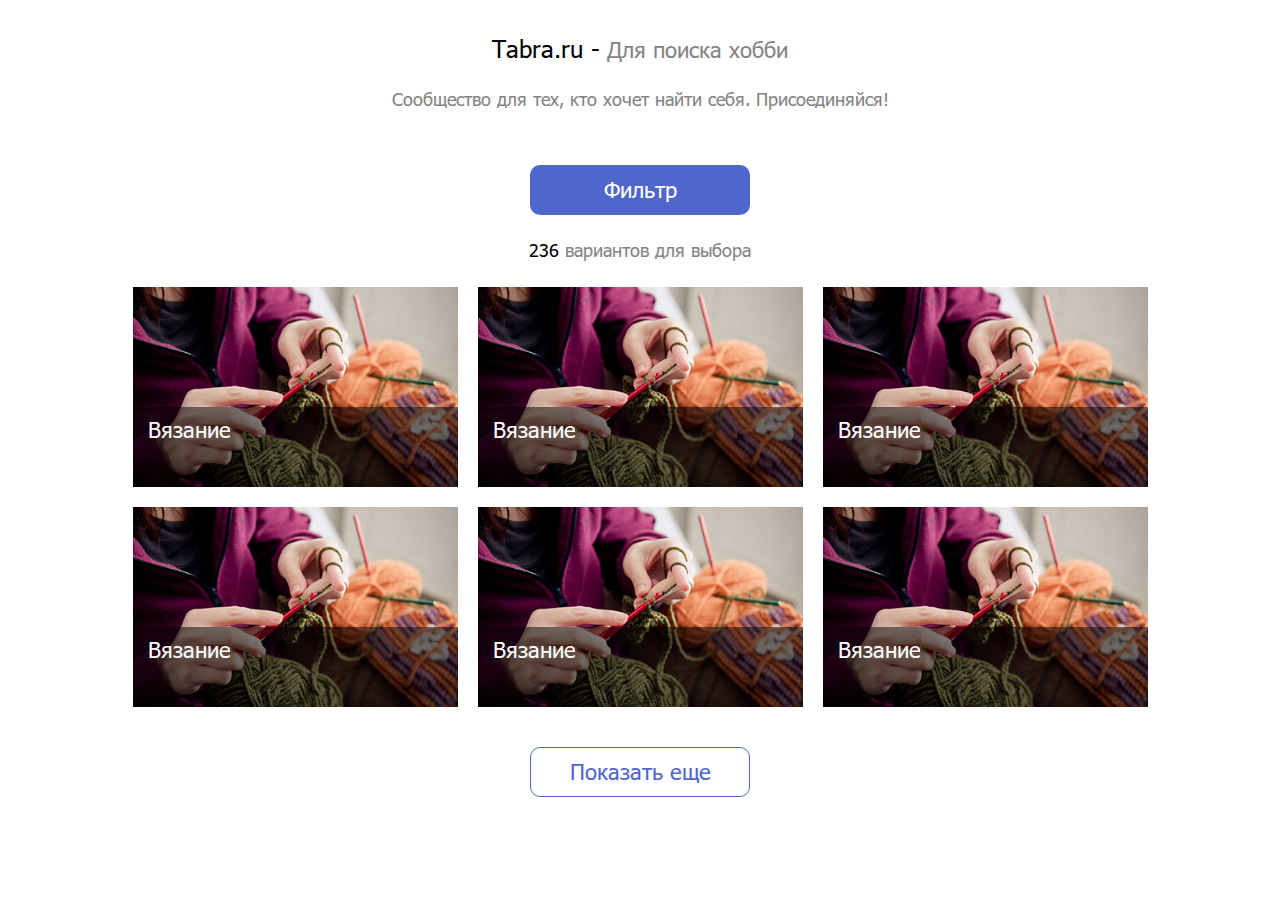
<file: index.html>
<!doctype html>
<html lang="ru">
<head>
    <meta charset="UTF-8">
    <meta name="viewport"
          content="width=device-width, user-scalable=no, initial-scale=1.0, maximum-scale=1.0, minimum-scale=1.0">
    <meta http-equiv="X-UA-Compatible" content="ie=edge">
    <title>Document</title>
    <link rel="stylesheet" href="./css/styles.css">
    <script src="./js/index.js" defer></script>
</head>
<body>

    <header class="header">
        <div class="container">
            <div class="header__inner">
                <div class="header__title">
                    <a class="header__title-link" href="#">Tabra.ru -</a> Для поиска хобби
                </div>
                <div class="header__subtitle">
                    Сообщество для тех, кто хочет найти себя. Присоединяйся!
                </div>
            </div>
        </div>
    </header>

    <div class="hobbies">
        <div class="container">
            <div class="hobbies__inner">

                <div class="hobbies__filter-button">Фильтр<span>10</span></div>

                <div class="hobbies__filter-result">
                    <span class="hobbies__filter-count">236</span> вариантов для выбора
                </div>

                <div class="hobbies__items">

                    <div class="hobbies__item">
                        <div class="hobbies__item-linkWrap">
                            <a class="hobbies__item-link" href="./hobby-page.html"></a>
                        </div>
                        <div class="hobbies__item-contentWrap">
                            <a class="hobbies__item-title" href="./hobby-page.html">Вязание</a>
                            <div class="hobbies__item-button">
                                <img src="./images/hobby-block/closed-eye.png" alt="closed eye">
                            </div>
                        </div>
                        <div class="hobbies__item-transparency"></div>
                    </div>

                    <div class="hobbies__item">
                        <div class="hobbies__item-linkWrap">
                            <a class="hobbies__item-link" href="./hobby-page.html"></a>
                        </div>
                        <div class="hobbies__item-contentWrap">
                            <a class="hobbies__item-title" href="./hobby-page.html">Вязание</a>
                            <div class="hobbies__item-button">
                                <img src="./images/hobby-block/closed-eye.png" alt="closed eye">
                            </div>
                        </div>
                        <div class="hobbies__item-transparency"></div>
                    </div>

                    <div class="hobbies__item">
                        <div class="hobbies__item-linkWrap">
                            <a class="hobbies__item-link" href="./hobby-page.html"></a>
                        </div>
                        <div class="hobbies__item-contentWrap">
                            <a class="hobbies__item-title" href="./hobby-page.html">Вязание</a>
                            <div class="hobbies__item-button">
                                <img src="./images/hobby-block/closed-eye.png" alt="closed eye">
                            </div>
                        </div>
                        <div class="hobbies__item-transparency"></div>
                    </div>

                    <div class="hobbies__item">
                        <div class="hobbies__item-linkWrap">
                            <a class="hobbies__item-link" href="./hobby-page.html"></a>
                        </div>
                        <div class="hobbies__item-contentWrap">
                            <a class="hobbies__item-title" href="./hobby-page.html">Вязание</a>
                            <div class="hobbies__item-button">
                                <img src="./images/hobby-block/closed-eye.png" alt="closed eye">
                            </div>
                        </div>
                        <div class="hobbies__item-transparency"></div>
                    </div>

                    <div class="hobbies__item">
                        <div class="hobbies__item-linkWrap">
                            <a class="hobbies__item-link" href="./hobby-page.html"></a>
                        </div>
                        <div class="hobbies__item-contentWrap">
                            <a class="hobbies__item-title" href="./hobby-page.html">Вязание</a>
                            <div class="hobbies__item-button">
                                <img src="./images/hobby-block/closed-eye.png" alt="closed eye">
                            </div>
                        </div>
                        <div class="hobbies__item-transparency"></div>
                    </div>

                    <div class="hobbies__item">
                        <div class="hobbies__item-linkWrap">
                            <a class="hobbies__item-link" href="./hobby-page.html"></a>
                        </div>
                        <div class="hobbies__item-contentWrap">
                            <a class="hobbies__item-title" href="./hobby-page.html">Вязание</a>
                            <div class="hobbies__item-button">
                                <img src="./images/hobby-block/closed-eye.png" alt="closed eye">
                            </div>
                        </div>
                        <div class="hobbies__item-transparency"></div>
                    </div>

                </div>

                <div class="hobbies__show-button">Показать еще</div>

            </div>
        </div>
    </div>

    <div class="filter">
        <div class="filter__inner">

            <div class="filter__top-block">
                <div class="filter__title">Фильтр:</div>
                <div class="filter__close-button">
                    <img src="./images/filter/spf_3.png" alt="cross">
                </div>
            </div>

            <div class="filter__form-container">
                <form class="filter__form">

                    <div class="filter__form-inner">
                        <div class="filter__form-block">
                            <div class="filter__form-blockTitle">Где</div>
                            <div class="filter__checkboxes">
                                <label class="filter__checkbox-label">
                                    <input class="filter__checkbox" type="checkbox" >
                                    <span class="filter__checkbox-value">Дома</span>
                                </label>
                                <label class="filter__checkbox-label">
                                    <input class="filter__checkbox" type="checkbox" >
                                    <span class="filter__checkbox-value">Вне дома</span>
                                </label>
                            </div>
                        </div>
    
                        <div class="filter__form-block">
                            <div class="filter__form-blockTitle">Вложения на старте</div>
                            <div class="filter__checkboxes">
                                <label class="filter__checkbox-label">
                                    <input class="filter__checkbox" type="checkbox" >
                                    <span class="filter__checkbox-value">Минимальные</span>
                                </label>
                                <label class="filter__checkbox-label">
                                    <input class="filter__checkbox" type="checkbox" >
                                    <span class="filter__checkbox-value">Придется вложиться</span>
                                </label>
                            </div>
                        </div>
    
                        <div class="filter__form-block">
                            <div class="filter__form-blockTitle">Убрать скрытые</div>
                            <div class="filter__checkboxes">
                                <label class="filter__checkbox-label">
                                    <input class="filter__checkbox" type="checkbox" >
                                    <span class="filter__checkbox-value">Да</span>
                                </label>
                            </div>
                        </div>
    
                        <div class="filter__form-block">
                            <div class="filter__form-blockTitle">Категория</div>
                            <div class="filter__checkboxes">
                                <label class="filter__checkbox-label">
                                    <input class="filter__checkbox" type="checkbox" >
                                    <span class="filter__checkbox-value">Value 1</span>
                                </label>
                                <label class="filter__checkbox-label">
                                    <input class="filter__checkbox" type="checkbox" >
                                    <span class="filter__checkbox-value">Value 1</span>
                                </label>
                                <label class="filter__checkbox-label">
                                    <input class="filter__checkbox" type="checkbox" >
                                    <span class="filter__checkbox-value">Value 1</span>
                                </label>
                                <label class="filter__checkbox-label">
                                    <input class="filter__checkbox" type="checkbox" >
                                    <span class="filter__checkbox-value">Value 1</span>
                                </label>
                                <label class="filter__checkbox-label">
                                    <input class="filter__checkbox" type="checkbox" >
                                    <span class="filter__checkbox-value">Value 1</span>
                                </label>
                                <label class="filter__checkbox-label">
                                    <input class="filter__checkbox" type="checkbox" >
                                    <span class="filter__checkbox-value">Value 1</span>
                                </label>
                            </div>
                        </div>
                    </div>

                    <div class="filter__form-buttonWrap">
                        <button class="filter__form-button" type="submit">Применить</button>
                    </div>

                </form>
            </div>


        </div>
    </div>

</body>
</html>
</file>
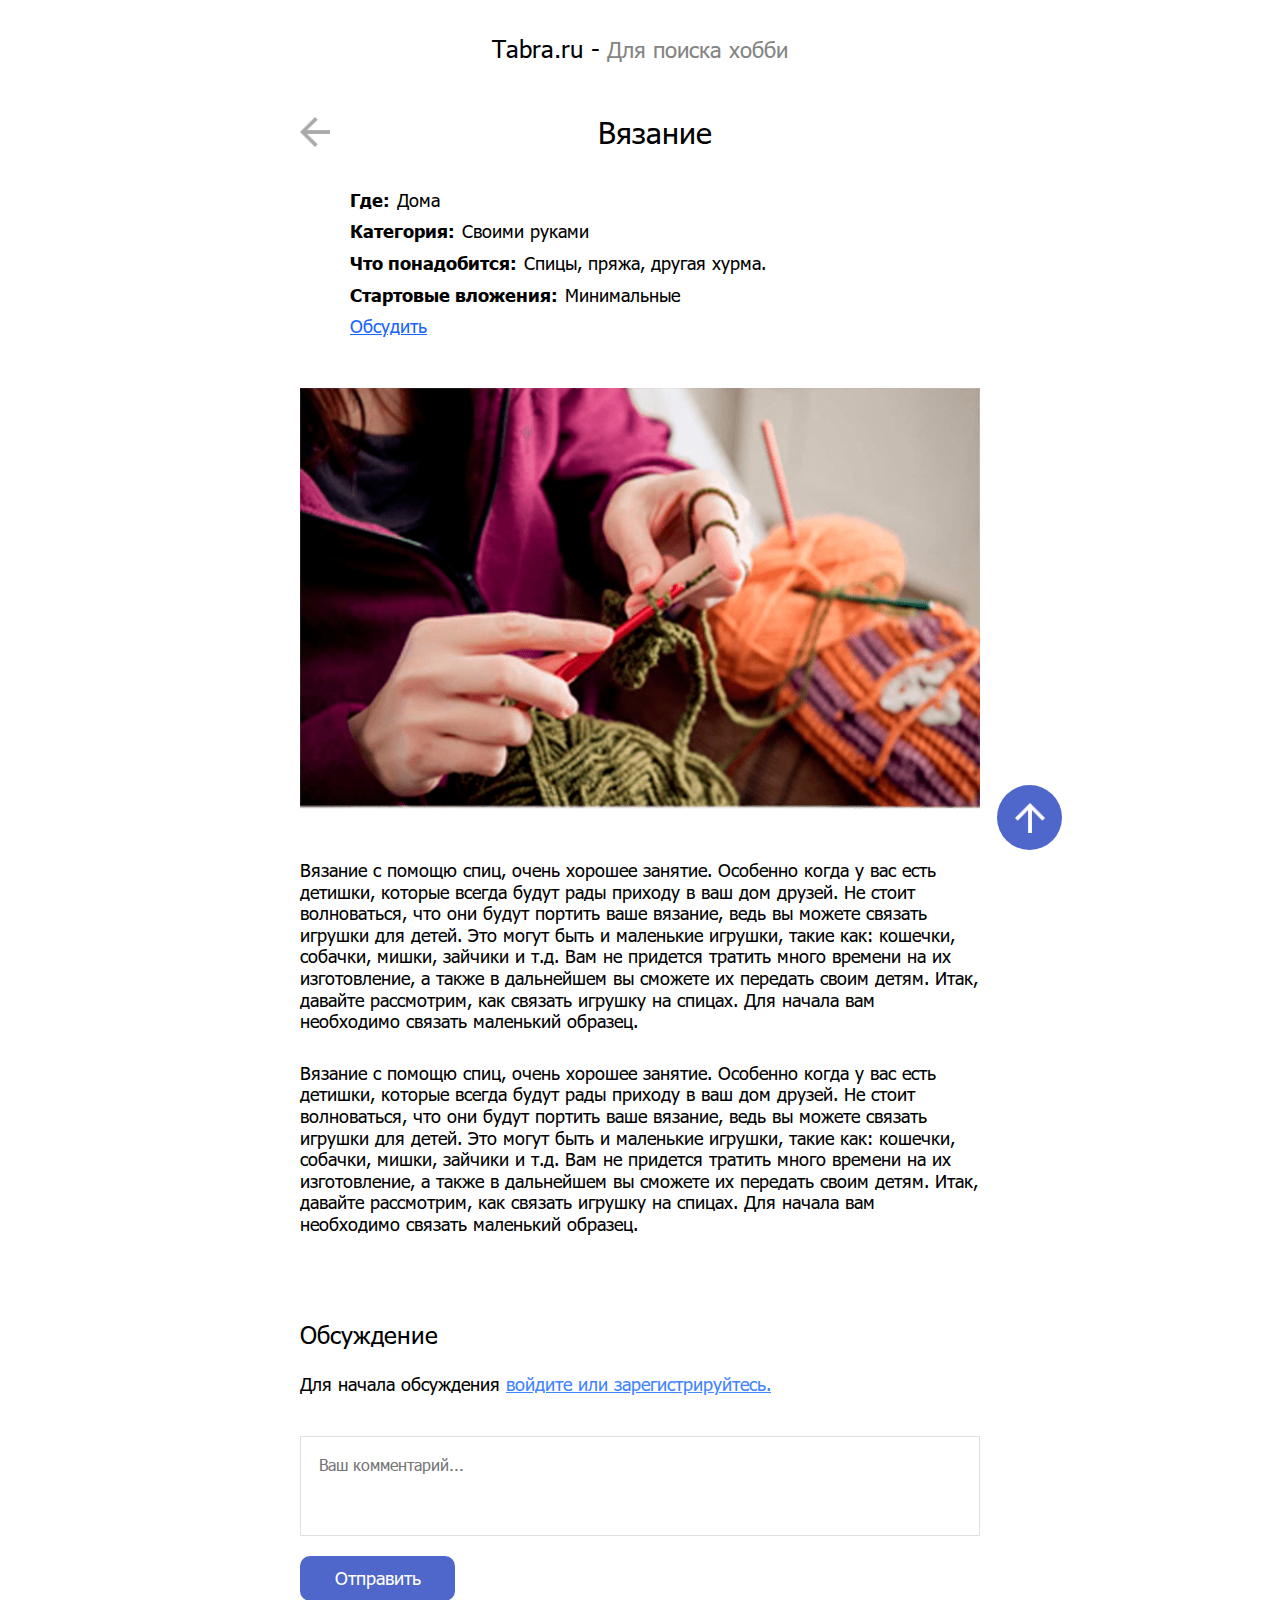
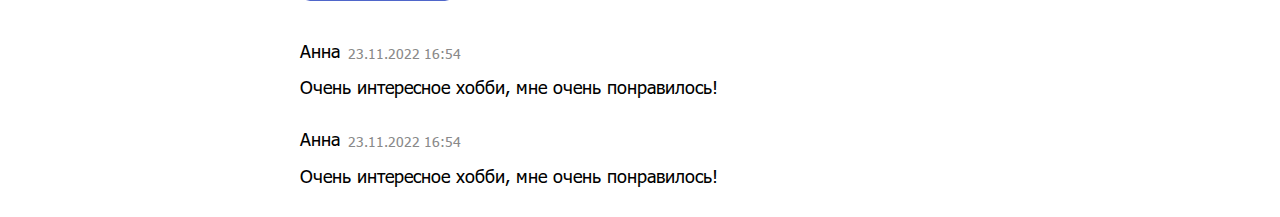
<file: hobby-page.html>
<!doctype html>
<html lang="ru">

<head>
    <meta charset="UTF-8">
    <meta name="viewport"
        content="width=device-width, user-scalable=no, initial-scale=1.0, maximum-scale=1.0, minimum-scale=1.0">
    <meta http-equiv="X-UA-Compatible" content="ie=edge">
    <title>Document</title>
    <link rel="stylesheet" href="./css/styles.css">
    <script src="./js/index.js" defer></script>
</head>

<body>

    <header id="up" class="header">
        <div class="container">
            <div class="header__inner">
                <div class="header__title">
                    <a class="header__title-link" href="#">Tabra.ru -</a> Для поиска хобби
                </div>
            </div>
        </div>
    </header>

    <div class="hobby">
        <div class="container hobby__container">
            <div class="hobby__inner">

                <a class="up-button" href="#up">
                    <img src="./images/hobby-page/arrow-up.png" alt="arrow-up">
                </a>

                <div class="hobby__top-block">
                    <a class="hobby__close-button" href="./index.html">
                        <img src="./images/hobby-page/arrow-left.png" alt="arrow left">
                    </a>
                    <div class="hobby__title">Вязание</div>
                </div>

                <div class="hobby__info">
                    <div class="hobby__info-block">
                        <div class="hobby__info-title">Где:</div>
                        <div class="hobby__info-value">Дома</div>
                    </div>
                    <div class="hobby__info-block">
                        <div class="hobby__info-title">Категория:</div>
                        <div class="hobby__info-value">Своими руками</div>
                    </div>
                    <div class="hobby__info-block">
                        <div class="hobby__info-title">Что понадобится:</div>
                        <div class="hobby__info-value">Спицы, пряжа, другая хурма.</div>
                    </div>
                    <div class="hobby__info-block">
                        <div class="hobby__info-title">Стартовые вложения:</div>
                        <div class="hobby__info-value">Минимальные</div>
                    </div>
                    <a class="hobby__info-button" href="#discussion-block">Обсудить</a>
                </div>

                <div class="hobby__details">
                    <div class="hobby__details-image">
                        <img src="./images/hobby-page/hobby.png" alt="knitting">
                    </div>
                    <div class="hobby__details-text">
                        Вязание с помощю спиц, очень хорошее занятие. Особенно когда у вас есть детишки,
                        которые всегда будут рады приходу в ваш дом друзей. Не стоит волноваться, что они
                        будут портить ваше вязание, ведь вы можете связать игрушки для детей. Это могут
                        быть и маленькие игрушки, такие как: кошечки, собачки, мишки, зайчики и т.д. Вам
                        не придется тратить много времени на их изготовление, а также в дальнейшем вы
                        сможете их передать своим детям. Итак, давайте рассмотрим, как связать игрушку
                        на спицах. Для начала вам необходимо связать маленький образец.
                    </div>
                    <div class="hobby__details-text">
                        Вязание с помощю спиц, очень хорошее занятие. Особенно когда у вас есть детишки,
                        которые всегда будут рады приходу в ваш дом друзей. Не стоит волноваться, что они
                        будут портить ваше вязание, ведь вы можете связать игрушки для детей. Это могут 
                        быть и маленькие игрушки, такие как: кошечки, собачки, мишки, зайчики и т.д. Вам
                        не придется тратить много времени на их изготовление, а также в дальнейшем вы 
                        сможете их передать своим детям. Итак, давайте рассмотрим, как связать игрушку 
                        на спицах. Для начала вам необходимо связать маленький образец.
                    </div>
                </div>

                <div id="discussion-block" class="hobby__discussion">
                    <div class="hobby__discussion-title">Обсуждение</div>
                    <div class="hobby__discussion-subtitle">
                        Для начала обсуждения <a href="#">войдите или зарегистрируйтесь.</a>
                    </div>
                    <form class="hobby__discussion-form"> 
                        <div class="hobby__discussion-textareaWrap">
                            <textarea class="hobby__discussion-textarea" type="text" placeholder="Ваш комментарий..."></textarea>
                        </div>
                        <div class="hobby__discussion-buttonWrap">
                            <button class="hobby__discussion-button" type="submit">Отправить</button>
                        </div>
                    </form>
                </div>

                <div class="hobby__comments">
                    <div class="hobby__comment">
                        <div class="hobby__comment-wrap">
                            <div class="hobby__comment-author">Анна</div>
                            <div class="hobby__comment-date">23.11.2022 16:54</div>
                        </div>
                        <div class="hobby__comment-text">
                            Очень интересное хобби, мне очень понравилось!
                        </div>
                    </div>
                    <div class="hobby__comment">
                        <div class="hobby__comment-wrap">
                            <div class="hobby__comment-author">Анна</div>
                            <div class="hobby__comment-date">23.11.2022 16:54</div>
                        </div>
                        <div class="hobby__comment-text">
                            Очень интересное хобби, мне очень понравилось!
                        </div>
                    </div>
                </div>

            </div>
        </div>
    </div>

</body>

</html>
</file>
<file: css/styles.css>
@import './assets/reset.css';
@import './assets/fonts.css';

body{
    font-family: 'Tahoma';
    font-weight: 400;
    font-style: normal;
    font-size: 18px;
    line-height: 1.2;
    color: #848484;
}

.container{
    max-width: 1035px;
    width: 100%;
    padding: 0 10px;
    margin: 0 auto;
}

/* header */
.header{
    padding-top: 35px;
}

.header__inner{
    display: flex;
    flex-direction: column;
    align-items: center;
    justify-content: center;
}

.header__title{
    font-size: 22px;
}

.header__title-link{
    color: #000;
    font-size: 24px;
    transition: all .4s ease;
}

.header__title-link:hover{
    color: #4f66ca;
    transition: all .4s ease;
}

.header__subtitle{
    margin-top: 25px;
    text-align: center;
}
/*  */

/* hobbies */
.hobbies{
    padding: 55px 0;
}

.hobbies__inner{
    display: flex;
    flex-direction: column;
    align-items: center;
    justify-content: center;
}

.hobbies__filter-button{
    display: flex;
    align-items: center;
    justify-content: center;

    height: 50px;
    max-width: 220px;
    width: 100%;

    color: #fff;
    font-size: 22px;
    background: #4f66ca;
    border-radius: 10px;

    margin-bottom: 25px;
    border: 1px solid transparent;
    transition: all .4s ease;

    position: relative;
    cursor: pointer;
}

.hobbies__filter-button:hover{
    color: #4f66ca;
    background: #fff;
    border-color: #4f66ca;
    transition: all .4s ease;
}

.hobbies__filter-button span{
    display: none;
    align-items: center;
    justify-content: center;

    font-size: 14px;
    line-height: 1.2;

    min-width: 20px;
    min-height: 20px;
    border-radius: 50%;
    background: #ff0000;

    color: #fff;

    position: absolute;
    top: 10px;
    right: 53px;
}

.hobbies__filter-button span.visible{
    display: flex;
}

.hobbies__filter-result{
    margin-bottom: 25px;
}

.hobbies__filter-count{
    color: #000;
}

.hobbies__items{
    width: 100%;
    display: grid;
    grid-template-columns: repeat(3, 1fr);
    grid-gap: 20px;
    margin-bottom: 40px;
}

.hobbies__item{
    height: 200px;
    background-image: url('../images/hobby-block/400.jpg');
    background-repeat: no-repeat;
    background-size: cover;
    background-position: center center;
    position: relative;
}

.hobbies__item-transparency{
    position: absolute;
    top: 0;
    right: 0;
    left: 0;
    bottom: 0;
    z-index: 1;

    width: 100%;
    height: 100%;
    
    background: rgba(255, 255, 255, 0.35);
    opacity: 0;
    visibility: hidden;
    transition: all .4s ease;
}

.hobbies__item-transparency.visible{
    opacity: 1;
    visibility: visible;
    transition: all .4s ease;
}

.hobbies__item:hover .hobbies__item-button{
    opacity: 1;
    visibility: visible;
    transition: all .3s ease;
}

.hobbies__item-linkWrap{
    height: calc(100% - 80px);
}

.hobbies__item-link{
    display: block;
    width: 100%;
    height: 100%;
}

.hobbies__item-contentWrap{
    min-height: 80px;
    background: rgba(0, 0, 0, 0.5);
    padding: 10px 15px;
}

.hobbies__item-title{
    color: #fff;
    font-size: 22px;
    margin-bottom: 5px;
}

.hobbies__item-button{
    display: flex;
    align-items: center;
    justify-content: center;

    width: 30px;
    height: 30px;

    margin-left: auto;

    opacity: 0;
    visibility: hidden;
    transition: all .3s ease;
    cursor: pointer;

    position: relative;
    z-index: 2;
}

.hobbies__show-button{
    display: flex;
    align-items: center;
    justify-content: center;

    height: 50px;
    max-width: 220px;
    width: 100%;

    font-size: 22px;
    color: #4f66ca;
    border: 1px solid #4f66ca;
    border-radius: 10px;
    transition: all .4s ease;
    cursor: pointer;
}

.hobbies__show-button:hover{
    color: #fff;
    background: #4f66ca;
    transition: all .4s ease;
}
/*  */


/* filter */
.filter{
    position: fixed;
    top: 0;
    right: 0;
    z-index: 10;

    max-width: 400px;
    width: 100%;
    height: 100vh;

    background: #f5f5f5;
    border-left: 1px solid #dcdcdc;
    border-bottom: 1px solid #dcdcdc;

    transform: translateX(100%);
    transition: transform .2s ease;
}

.filter__inner{
    height: 660px;
    overflow-y: scroll;
}

.filter.visible{
    transform: translateX(0);
    transition: transform .2s ease;
}

.filter__top-block{
    display: flex;
    align-items: center;
    justify-content: space-between;

    padding: 20px 30px;
    border-bottom: 1px solid #dcdcdc;
}

.filter__title{
    font-size: 22px;
    color: #000;
}

.filter__close-button{
    cursor: pointer;
}

.filter__close-button img{
    width: 30px;
    height: 30px;   
    object-fit: cover;
}

.filter__form-block{
    padding: 20px 30px;
    border-bottom: 1px solid #dcdcdc;
}

.filter__form-block:last-child{
    border: none;
}

.filter__checkboxes{
    display: flex;
    align-items: center;
    flex-wrap: wrap;
    gap: 15px 20px;
}

.filter__checkbox-label{
    cursor: pointer;
}

.filter__checkbox{
    position: absolute;
    width: 1px;
    height: 1px;
    overflow: hidden;
    clip: rect(0 0 0 0);
}

.filter__checkbox:checked + .filter__checkbox-value {
    background: #4f66ca;
    color: #fff;
}

.filter__checkbox-value{
    display: inline-block;
    padding: 10px 15px;
    background: #e3e3e3;
    color: #000;
    border-radius: 10px;
    font-size: 16px;
}

.filter__form-blockTitle{
    font-size: 20px;
    color: #000;
    margin-bottom: 20px;
}

.filter__form-buttonWrap{
    max-width: 330px;
    width: 100%;
    margin: 0 auto;

    margin-top: 30px;
}

.filter__form-button{
    height: 50px;
    width: 100%;

    font-size: 22px;
    color: #fff;

    background: #4f66ca;
    border: none;
    outline: none;
    cursor: pointer;
    border-radius: 10px;

    border: 1px solid;
    transition: all .4s ease;
}

.filter__form-button:hover{
    color: #4f66ca;
    background: #fff;
    border-color: #4f66ca;
    transition: all .4s ease;
}
/*  */

/* hobby page */
.hobby{
    padding-top: 50px;
}

.hobby__container{
    max-width: 700px;
}

.hobby__top-block{
    display: flex;
    align-items: center;
    margin-bottom: 40px;
}

.hobby__close-button img{
    width: 30px;
    height: 30px;
    object-fit: cover;
}

.hobby__title{
    margin: 0 auto;
    font-size: 30px;
    color: #000;
}

.hobby__info{
    padding: 0 0 50px 50px;
}

.hobby__info-block{
    display: flex;
    align-items: center;
    margin-bottom: 10px;
}

.hobby__info-block:last-child{
    margin-bottom: 0;
}

.hobby__info-title{
    color: #000;
    margin-right: 7px;
    font-weight: 700;
}

.hobby__info-value{
    color: #000;
}

.hobby__info-button{
    color: #1965ff;
    text-decoration: underline;
}

.hobby__details{
    margin-bottom: 85px;
}

.hobby__details-image{
    margin-bottom: 50px;
}

.hobby__details-image img {
    width: 100%;
    object-fit: cover;
}

.hobby__details-text{
    margin-bottom: 30px;
    color: #000;
}

.hobby__details-text:last-child{
    margin-bottom: 0;
}

.hobby__discussion{
    margin-bottom: 40px;
}

.hobby__discussion-title{
    font-size: 24px;
    color: #000;
    margin-bottom: 25px;
}

.hobby__discussion-subtitle{
    color: #000;
    margin-bottom: 40px;
}

.hobby__discussion-subtitle a {
    color: #4184ff;
    text-decoration: underline;
}

.hobby__discussion-textareaWrap{
    margin-bottom: 20px;
}

.hobby__discussion-textarea{
    display: block;
    width: 100%;
    min-height: 100px;

    resize: none;
    outline: none;
    border: 1px solid #dfdfdf;
    padding: 18px;

    font-family: 'Tahoma';
    font-size: 16px;
    line-height: 1.2;
    color: #000;
}

.hobby__discussion-button{
    display: block;
    height: 45px;
    width: 155px;

    border: 1px solid transparent;
    outline: none;
    cursor: pointer;
    border-radius: 10px;

    background: #4f66ca;
    color: #fff;
    transition: all .4s ease;
}

.hobby__discussion-button:hover{
    background: #fff;
    border-color: #4f66ca;
    color: #4f66ca;
    transition: all .4s ease;
}

.hobby__comment{
    margin-bottom: 30px;
}

.hobby__comment-wrap{
    display: flex;
    align-items: flex-end;
    margin-bottom: 15px;
}

.hobby__comment-author{
    color: #000;
    margin-right: 8px;
}

.hobby__comment-date{
    color: #898989;
    font-size: 14px;
}

.hobby__comment-text{
    color: #000;
}

.up-button{
    display: flex;
    align-items: center;
    justify-content: center;

    width: 65px;
    height: 65px;

    border-radius: 50%;
    background: #4f66ca;

    position: fixed;
    bottom: 50px;
    right: 17%;
    z-index: 2;
}

.up-button img{
    width: 30px;
    height: 30px;
    object-fit: cover;
}
/*  */


@media(max-width: 1024px) {
    .up-button{
        right: 5%;
    }

    .filter__inner{
        height: 500px;
    }
}

@media(max-width: 768px) {
    /* hobbies */
    .hobbies{
        padding-top: 30px;
    }

    .hobbies__filter-button,
    .hobbies__show-button{
        font-size: 18px;
        max-width: 200px;
    }

    .hobbies__items {
        margin-bottom: 30px;
        grid-template-columns: repeat(2, 1fr);

        max-width: 640px;
    }

    .hobbies__item-title{
        font-size: 20px;
    }

    .hobbies__item-button{
        opacity: 1;
        visibility: visible;
    }
    /*  */

    /* filter */
    .filter{
        max-width: 100%;
    }

    .filter__close-button img{
        width: 24px;
        height: 24px;   
        object-fit: cover;
    }

    .filter__top-block{
        padding: 15px 20px;
    }

    .filter__form-block{
        padding: 15px 20px;
    }

    .filter__form-buttonWrap{
        max-width: 240px;
    }

    .filter__form-button{
        font-size: 18px;
    }
    /*  */

    /* hobby page */
    .hobby__title{
        font-size: 26px;
    }

    .hobby__close-button img{
        width: 24px;
        height: 24px;
    }

    .hobby__info{
        padding: 0 0 30px 0;
    }

    .hobby__details{
        margin-bottom: 55px;
    }

    .hobby__details-image{
        margin-bottom: 30px;
    }

    .hobby__details-text{
        font-size: 16px;
        margin-bottom: 20px;
    }

    .hobby__discussion-title{
        margin-bottom: 15px;
    }

    .hobby__discussion-subtitle{
        margin-bottom: 30px;
    }
    /*  */

    .up-button{
        width: 60px;
        height: 60px;
    }

    .up-button img{
        width: 24px;
        height: 24px;
    }
}

@media(max-width: 475px) {
    /* hobbies */
    .hobbies__items {
        grid-template-columns: repeat(1, 1fr);
    }

    .hobbies__filter-button,
    .hobbies__show-button{
        font-size: 16px;
        max-width: 180px;
    }
    /*  */

    /* hobby page */
    .hobby__info-block{
        flex-direction: column;
        align-items: flex-start;
    }
    /*  */
}
</file>
